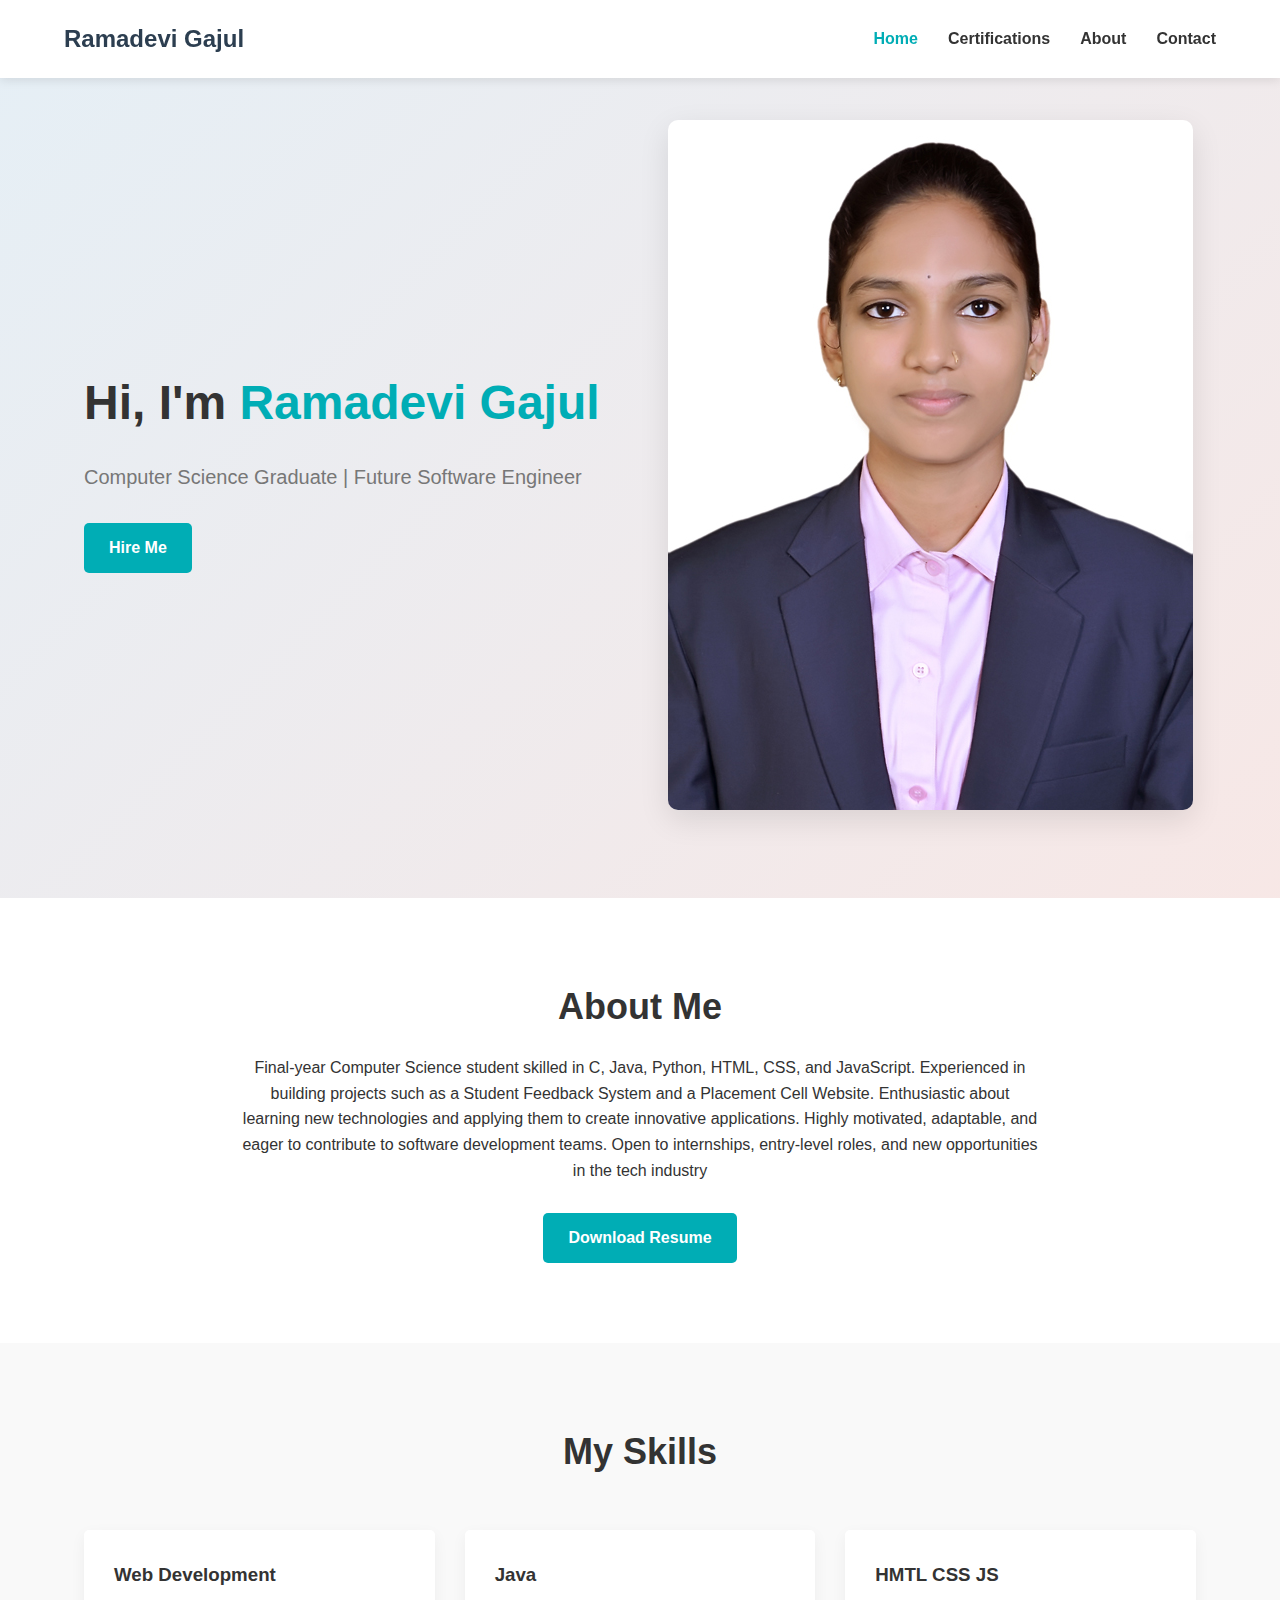
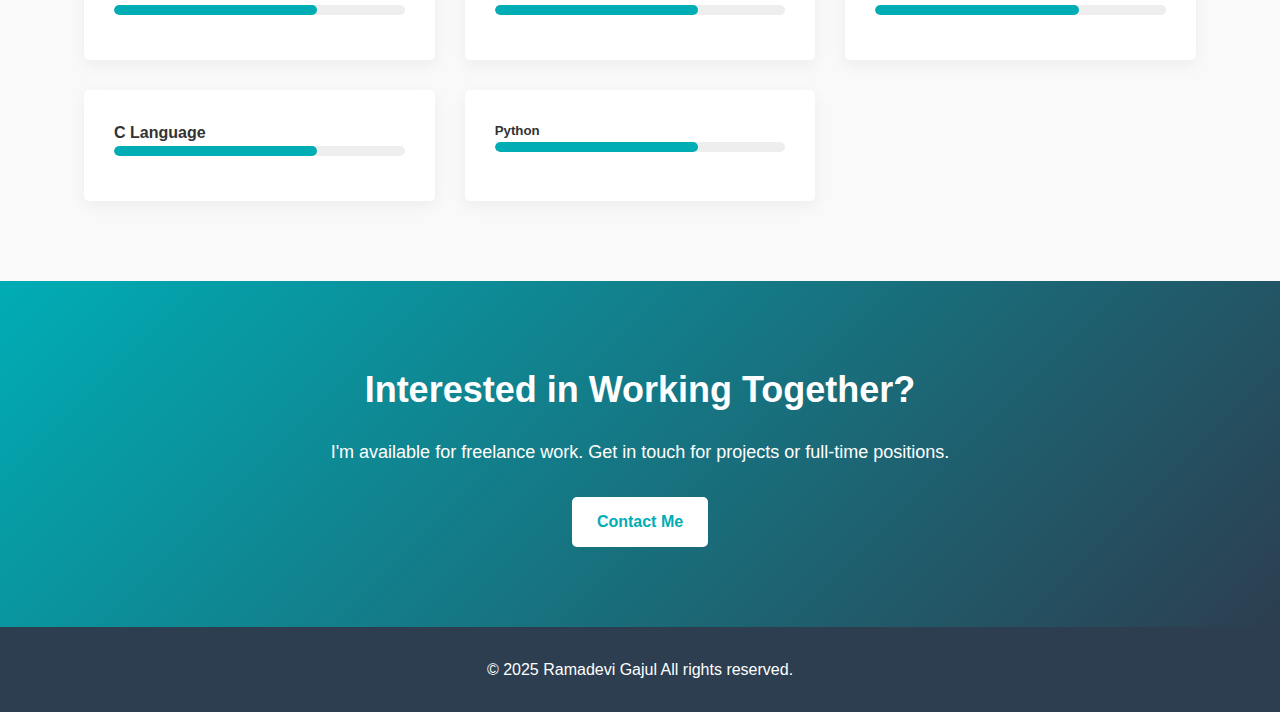
<file: index.html>
<!DOCTYPE html>
<html lang="en">
<head>
    <meta charset="UTF-8">
    <meta name="viewport" content="width=device-width, initial-scale=1.0">
    <title>Your Name | Portfolio</title>
    <link rel="stylesheet" href="css/style.css">
</head>
<body>
    <!-- Header/Navigation -->
    <header>
        <div class="container">
            <div class="logo">Ramadevi Gajul</div>
            <div class="menu-toggle" id="mobile-menu">&#9776;</div>
                <nav id="navbar">
                     <ul>
                       <li><a href="index.html" class="active">Home</a></li>
                        <li><a href="certifications.html">Certifications</a></li>
                        <li><a href="about.html">About</a></li>
                        <li><a href="contact.html">Contact</a></li>
                    </ul>
                </nav>

        </div>
    </header>

    <!-- 1. Hero Section -->
    <section class="hero">
        <div class="container">
            <div class="hero-content">
                <h1>Hi, I'm <span>Ramadevi Gajul</span></h1>
                <p>Computer Science Graduate | Future Software Engineer</p>
                <a href="#hire-me" class="btn">Hire Me</a>
            </div>
            <div class="hero-image">
                <img src="assets/Rama_ID_pic.jpg" alt="Your Name">
            </div>
        </div>
    </section>

    <!-- 2. Experience -->

    <!-- 3. About and Download CV -->
    <section class="about-section">
        <div class="container">
            <div class="about-content">
                <h2>About Me</h2>
                <p>Final-year Computer Science student skilled in C, Java, Python, HTML, CSS, and JavaScript. Experienced in building projects such as a Student Feedback System and a Placement Cell Website. Enthusiastic about learning new technologies and applying them to create innovative applications. Highly motivated, adaptable, and eager to contribute to software development teams. Open to internships, entry-level roles, and new opportunities in the tech industry</p>
            <a href="assets/pdfs/Ramadevi_Gajul_Resume.pdf" class="btn" download>Download Resume</a>
            </div>
        </div>
    </section>

    <!-- 4. Skills -->
    <section class="skills">
        <div class="container">
            <h2>My Skills</h2>
            <div class="skills-grid">
                <div class="skill-item">
                    <h3>Web Development</h3>
                    <div class="skill-bar">
                        <div class="skill-level" style="width: 70%;"></div>
                    </div>
                </div>
                <div class="skill-item">
                    <h3>Java</h3>
                    <div class="skill-bar">
                        <div class="skill-level" style="width: 70%;"></div>
                    </div>
                </div>
                <div class="skill-item">
                    <h3>HMTL CSS JS</h3>
                    <div class="skill-bar">
                        <div class="skill-level" style="width: 70%;"></div>
                    </div>
                </div>
                <div class="skill-item">
                    <h4>C Language</h4>
                    <div class="skill-bar">
                        <div class="skill-level" style="width: 70%;"></div>
                    </div>
                </div>
                <div class="skill-item">
                    <h5>Python</h5>
                    <div class="skill-bar">
                        <div class="skill-level" style="width: 70%;" sytle="font Size=12"></div>
                    </div>
                </div>
            </div>
        </div>
    </section>

    <!-- 5. Hire Me -->
    <section class="hire-me" id="hire-me">
        <div class="container">
            <h2>Interested in Working Together?</h2>
            <p>I'm available for freelance work. Get in touch for projects or full-time positions.</p>
            <a href="contact.html" class="btn">Contact Me</a>
        </div>
    </section>

    <!-- Footer -->
    <footer>
        <div class="container">
            <p>&copy; 2025 Ramadevi Gajul All rights reserved.</p>
        </div>
    </footer>

    <script src="js/script.js"></script>
</body>
</html>
</file>
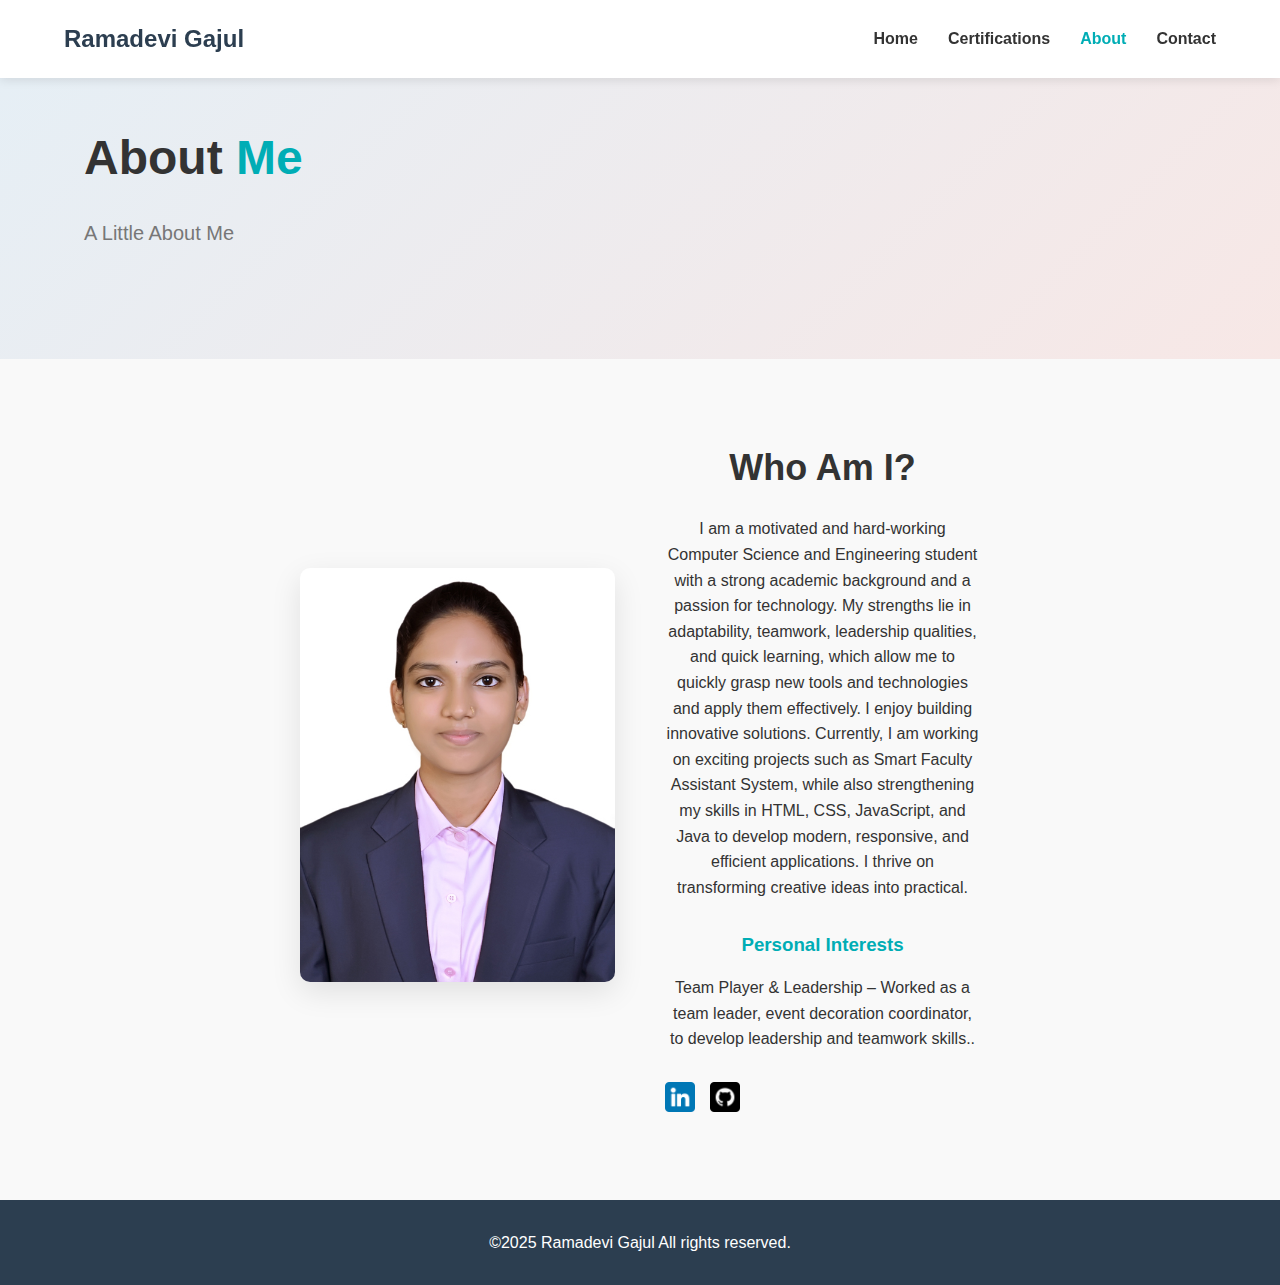
<file: about.html>
<!DOCTYPE html>
<html lang="en">
<head>
    <meta charset="UTF-8">
    <meta name="viewport" content="width=device-width, initial-scale=1.0">
    <title>Your Name | Portfolio</title>
    <link rel="stylesheet" href="css/style.css">
</head>
<body>
    <!-- Header/Navigation -->
    <header>
        <div class="container">
            <div class="logo">Ramadevi Gajul</div>
            <div class="menu-toggle" id="mobile-menu">&#9776;</div>
                <nav id="navbar">
                     <ul>
                       <li><a href="index.html" >Home</a></li>
                        <li><a href="certifications.html">Certifications</a></li>
                        <li><a href="about.html" class="active">About</a></li>
                        <li><a href="contact.html">Contact</a></li>
                    </ul>
                </nav>

        </div>
    </header>
    

    <!-- Same header and footer as index.html -->

    <!-- Hero Section -->
    <section class="hero">
        <div class="container">
            <div class="hero-content">
                <h1>About <span>Me</span></h1>
                <p>A Little About Me</p>
            </div>
        </div>
    </section>

    <!-- About Content -->
    <section class="about-content">
        <div class="container">
            <div class="about-details">
                <div class="about-image">
                    <img src="assets/Rama_ID_pic.jpg" alt="Your Name">
                </div>
                <div class="about-text">
                    <h2>Who Am I?</h2>
                    <p>I am a motivated and hard-working Computer Science and Engineering student with a strong academic background and a passion for technology. My strengths lie in adaptability, teamwork, leadership qualities, and quick learning, which allow me to quickly grasp new tools and technologies and apply them effectively.

I enjoy building innovative solutions. Currently, I am working on exciting projects such as Smart Faculty Assistant System, while also strengthening my skills in HTML, CSS, JavaScript, and Java to develop modern, responsive, and efficient applications. I thrive on transforming creative ideas into practical.
                    <h3>Personal Interests</h3>
                    <p>Team Player & Leadership – Worked as a team leader, event decoration coordinator, to develop leadership and teamwork skills..</p>
                    
                    <div class="social-links">
                        <a href="https://www.linkedin.com/in/ramadevi-gajul-890935291"><img src="assets/linkedin.png" alt="LinkedIn"></a>
                        <a href="https://github.com/ramadevigajul"><img src="assets/github.png" alt="GitHub"></a>
                        <!-- Add more social links as needed -->
                    </div>
                </div>
            </div>
        </div>
    </section>

    <!-- Footer -->
    <footer>
        <div class="container">
            <p>&copy;2025 Ramadevi Gajul All rights reserved.</p>
        </div>
    </footer>

    <script src="js/script.js"></script>
</body>
</html>
</file>
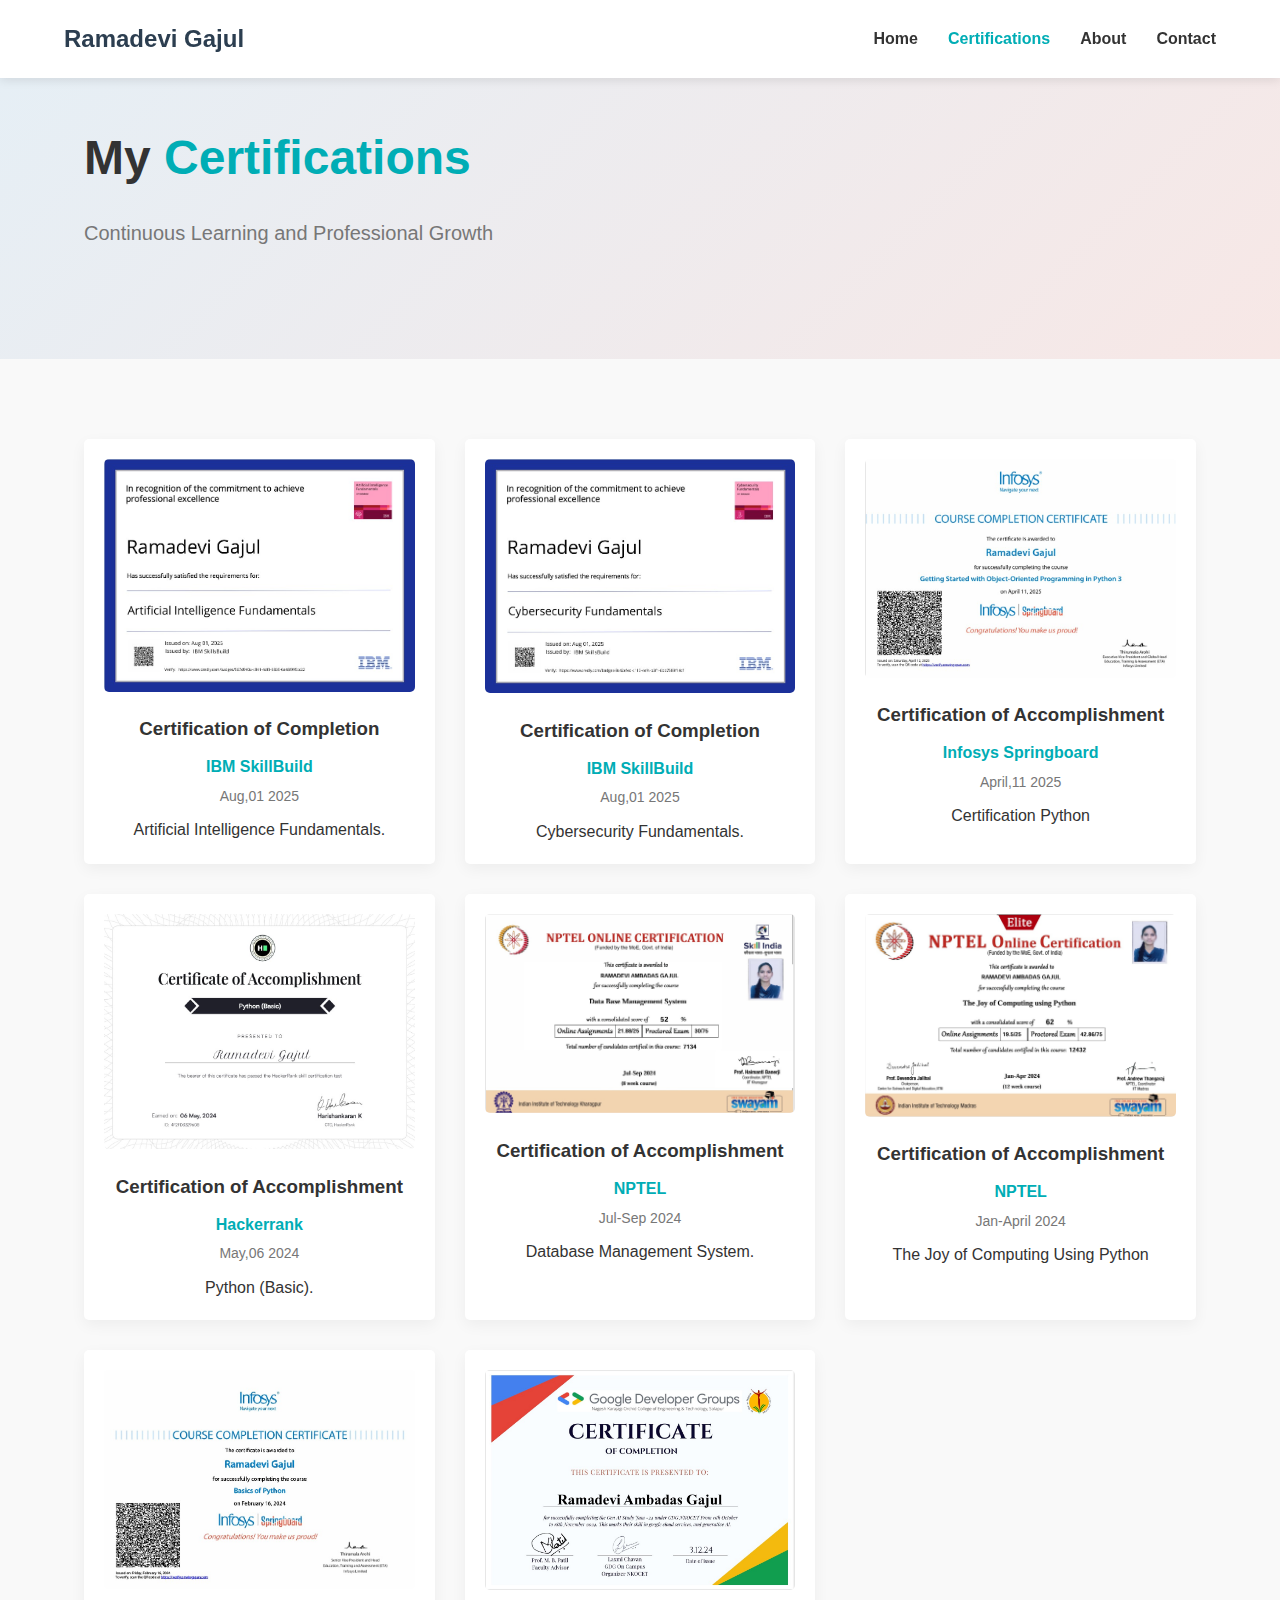
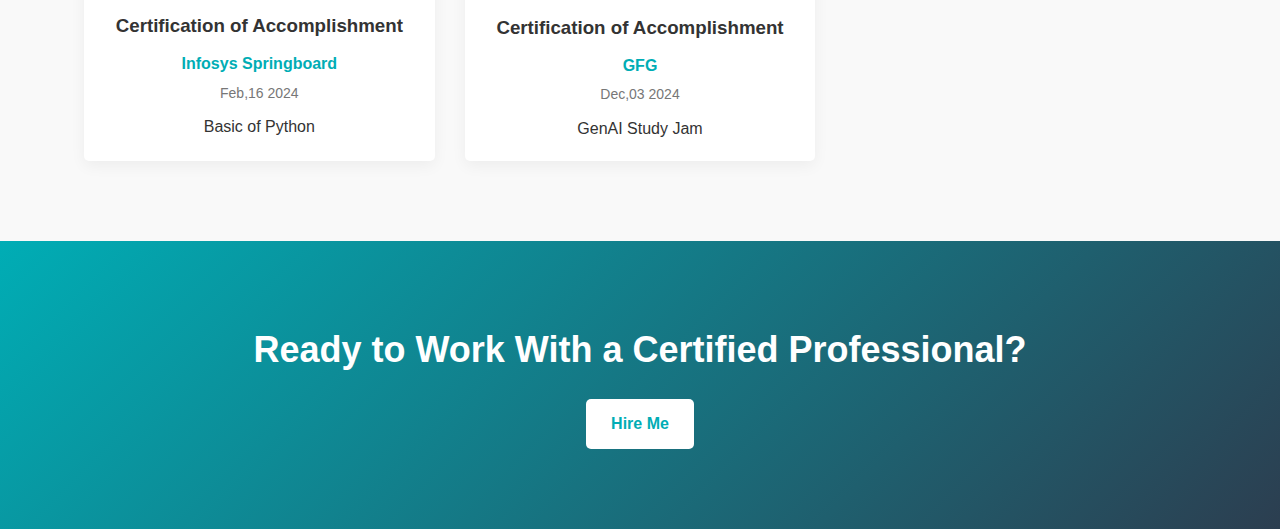
<file: certifications.html>
<!DOCTYPE html>
<html lang="en">
<head>
    <meta charset="UTF-8">
    <meta name="viewport" content="width=device-width, initial-scale=1.0">
    <title>Your Name | Portfolio</title>
    <link rel="stylesheet" href="css/style.css">
</head>
<body>
    <!-- Header/Navigation -->
    <header>
        <div class="container">
            <div class="logo">Ramadevi Gajul</div>
             <div class="menu-toggle" id="mobile-menu">&#9776;</div>
                <nav id="navbar">
                     <ul>
                       <li><a href="index.html" >Home</a></li>
                        <li><a href="certifications.html" class="active">Certifications</a></li>
                        <li><a href="about.html">About</a></li>
                        <li><a href="contact.html">Contact</a></li>
                    </ul>
                </nav>

        </div>
    </header>

    <!-- Same header and footer as index.html -->

    <!-- 1. Hero Section -->
    <section class="hero">
        <div class="container">
            <div class="hero-content">
                <h1>My <span>Certifications</span></h1>
                <p>Continuous Learning and Professional Growth</p>
            </div>
        </div>
    </section>

    <!-- 2. Show certificates with description -->
    <section class="certifications">
        <div class="container">
            <div class="cert-grid">
                <div class="cert-item">
                    <img src="assets/IBM_AI.jpg" alt="Certification Name">
                    <h3>Certification of Completion</h3>
                    <p class="issuer">IBM SkillBuild</p>
                    <p class="date">Aug,01 2025</p>
                    <p class="description">Artificial Intelligence Fundamentals.</p>
                </div>
                <div class="cert-item">
                    <img src="assets/IBM_CyberSecurity.jpg" alt="Certification Name">
                    <h3>Certification of Completion</h3>
                    <p class="issuer">IBM SkillBuild</p>
                    <p class="date">Aug,01 2025</p>
                    <p class="description">Cybersecurity Fundamentals.</p>
                </div>
                 <div class="cert-item">
                    <img src="assets/Infosys_OOP_Python.jpg" alt="Certification Name">
                    <h3>Certification of Accomplishment</h3>
                    <p class="issuer">Infosys Springboard</p>
                    <p class="date">April,11 2025</p>
                    <p class="description">Certification Python </p>
                </div>
                <div class="cert-item">
                    <img src="assets/Hackerrank_Pyhton.jpg" alt="Certification Name">
                    <h3>Certification of Accomplishment</h3>
                    <p class="issuer">Hackerrank</p>
                    <p class="date">May,06  2024</p>
                    <p class="description">Python (Basic).</p>
                </div>
                <div class="cert-item">
                    <img src="assets/NPTEL_DBS.jpg" alt="Certification Name">
                    <h3>Certification of Accomplishment</h3>
                    <p class="issuer">NPTEL</p>
                    <p class="date">Jul-Sep 2024</p>
                    <p class="description">Database Management System.</p>
                </div>
                <div class="cert-item">
                    <img src="assets/NPTEL_Python.jpg" alt="Certification Name">
                    <h3>Certification of Accomplishment</h3>
                    <p class="issuer">NPTEL</p>
                    <p class="date">Jan-April 2024</p>
                    <p class="description">The Joy of Computing Using Python</p>
                </div>
                <div class="cert-item">
                    <img src="assets/Infosys_BasicsOfPython.jpg" alt="Certification Name">
                    <h3>Certification of Accomplishment</h3>
                    <p class="issuer">Infosys Springboard </p>
                    <p class="date">Feb,16 2024</p>
                    <p class="description">Basic of Python </p>
                </div>
               
                <div class="cert-item">
                    <img src="assets/GenAI_StudyJam.jpg" alt="Certification Name">
                    <h3>Certification of Accomplishment</h3>
                    <p class="issuer">GFG</p>
                    <p class="date">Dec,03 2024</p>
                    <p class="description">GenAI Study Jam </p>
                </div>
               
            </div>
        </div>
    </section>

    <!-- 3. Hire Me -->
    <section class="hire-me">
        <div class="container">
            <h2>Ready to Work With a Certified Professional?</h2>
            <a href="contact.html" class="btn">Hire Me</a>
        </div>
    </section>
    <script src="js/script.js"></script>
</body>
</html>
</file>
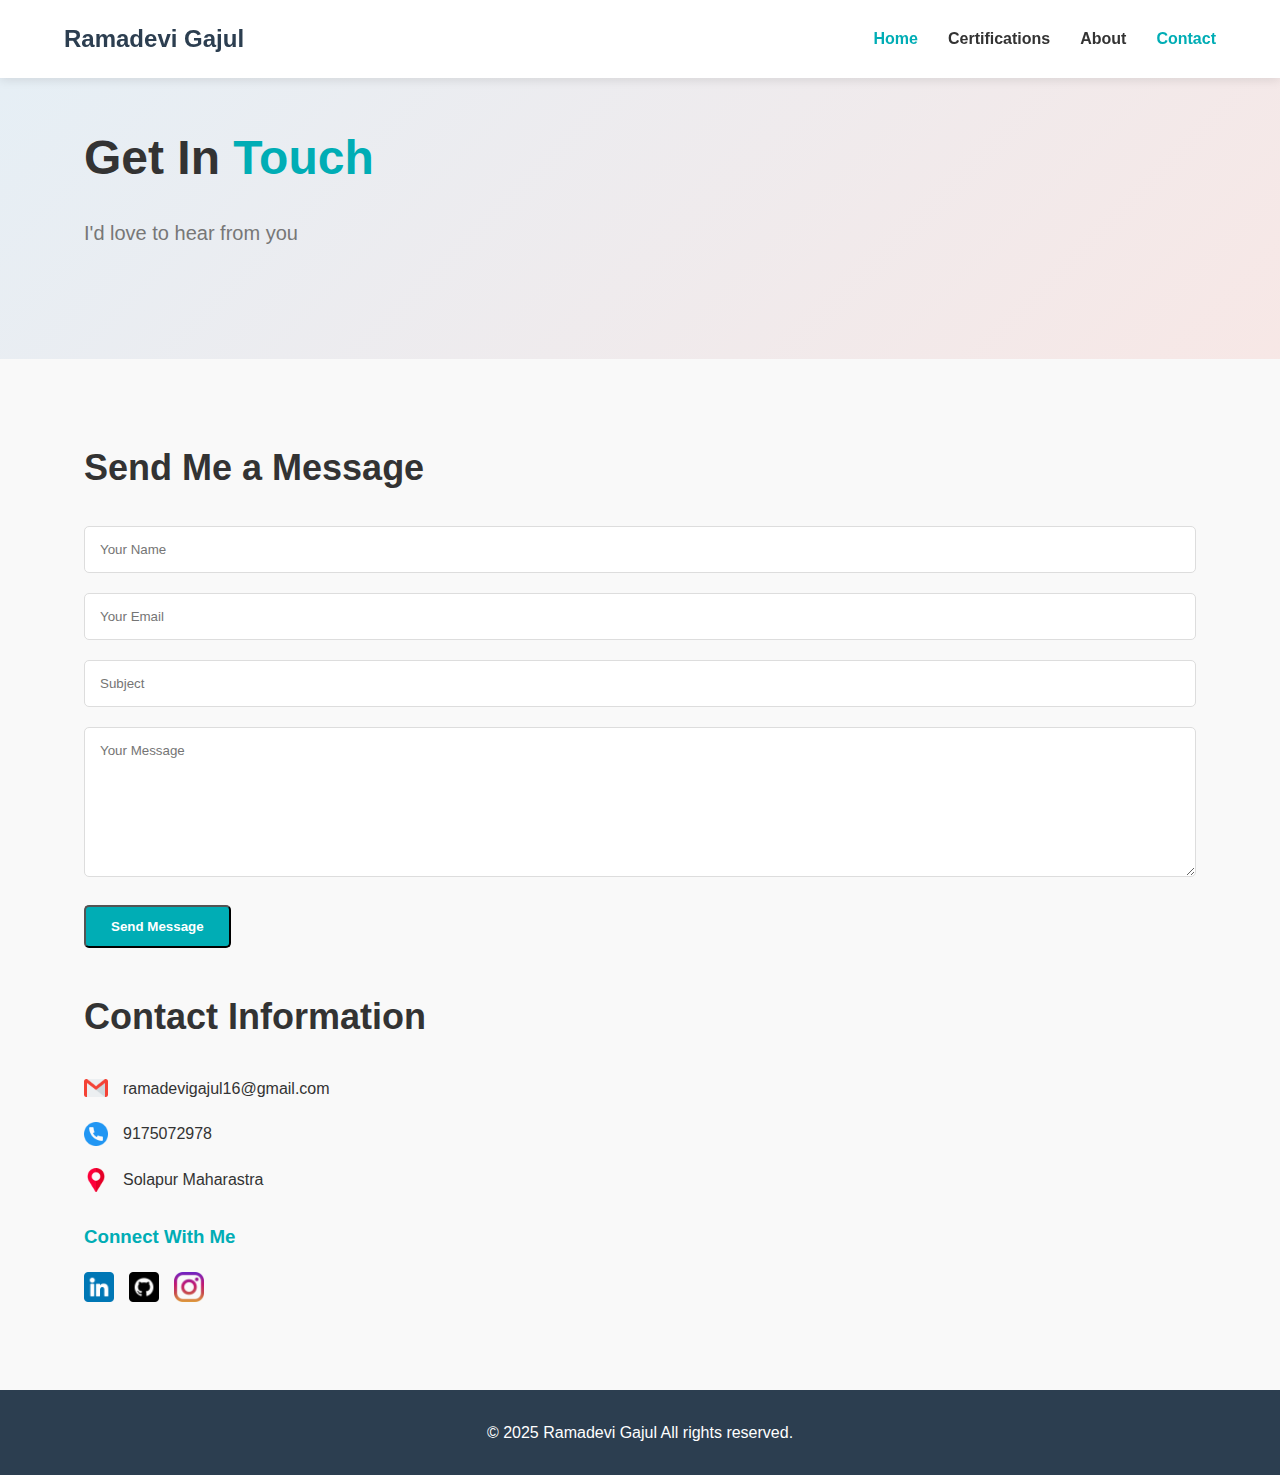
<file: contact.html>
<!DOCTYPE html>
<html lang="en">
<head>
    <meta charset="UTF-8">
    <meta name="viewport" content="width=device-width, initial-scale=1.0">
    <title>Your Name | Portfolio</title>
    <link rel="stylesheet" href="css/style.css">
</head>
<body>
    <!-- Header/Navigation -->
    <header>
        <div class="container">
            <div class="logo">Ramadevi Gajul</div>
             <div class="menu-toggle" id="mobile-menu">&#9776;</div>
                <nav id="navbar">
                     <ul>
                       <li><a href="index.html" class="active">Home</a></li>
                        <li><a href="certifications.html">Certifications</a></li>
                        <li><a href="about.html">About</a></li>
                        <li><a href="contact.html" class="active">Contact</a></li>
                    </ul>
                </nav>

        </div>
    </header>

    <!-- Same header and footer as index.html -->

    <!-- Hero Section -->
    <section class="hero">
        <div class="container">
            <div class="hero-content">
                <h1>Get In <span>Touch</span></h1>
                <p>I'd love to hear from you</p>
            </div>
        </div>
    </section>

    <!-- Contact Form and Info -->
    <section class="contact">
        <div class="container">
            <div class="contact-grid">
                <div class="contact-form">
                    <h2>Send Me a Message</h2>
                    <form>
                        <div class="form-group">
                            <input type="text" placeholder="Your Name" required>
                        </div>
                        <div class="form-group">
                            <input type="email" placeholder="Your Email" required>
                        </div>
                        <div class="form-group">
                            <input type="text" placeholder="Subject">
                        </div>
                        <div class="form-group">
                            <textarea placeholder="Your Message" required></textarea>
                        </div>
                        <button type="submit" class="btn">Send Message</button>
                    </form>
                </div>
                <div class="contact-info">
                    <h2>Contact Information</h2>
                    <div class="info-item">
                        <img src="assets/gmail.png" alt="Email">
                        <p>ramadevigajul16@gmail.com</p>
                    </div>
                    <div class="info-item">
                        <img src="assets/telephone.png" alt="Phone">
                        <p>9175072978</p>
                    </div>
                    <div class="info-item">
                        <img src="assets/placeholder.png" alt="Location">
                        <p>Solapur Maharastra</p>
                    </div>
                    
                    <h3>Connect With Me</h3>
                    <div class="social-links">
                        <a href="https://www.linkedin.com/in/ramadevi-gajul-890935291"><img src="assets/linkedin.png" alt="LinkedIn"></a>
                        <a href="https://github.com/ramadevigajul"><img src="assets/github.png" alt="GitHub"></a>
                        <a href="#"><img src="assets/instagram.png" alt="Instagram"></a>
                    </div>
                </div>
            </div>
        </div>
    </section>

    <!-- Footer -->
    <footer>
        <div class="container">
            <p>&copy; 2025 Ramadevi Gajul All rights reserved.</p>
        </div>
    </footer>

    <script src="js/script.js"></script>
</body>
</html>
</file>
<file: css/style.css>
/* Global Styles */
:root {
    --primary: #00ADB5;
    --secondary: #2c3e50;
    --accent: #e74c3c;
    --background: #f9f9f9;
    --text: #333;
    --light-text: #777;
    --white: #fff;
}

* {
    margin: 0;
    padding: 0;
    box-sizing: border-box;
}

body {
    font-family: 'Open Sans', sans-serif;
    color: var(--text);
    background-color: var(--background);
    line-height: 1.6;
}

h1, h2, h3, h4, h5, h6 {
    font-family: 'Poppins', sans-serif;
    font-weight: 600;
}

.container {
    width: 90%;
    max-width: 1200px;
    margin: 0 auto;
    padding: 0 20px;
}

.btn {
    display: inline-block;
    background-color: var(--primary);
    color: var(--white);
    padding: 12px 25px;
    border-radius: 5px;
    text-decoration: none;
    font-weight: 600;
    transition: all 0.3s ease;
}

.btn:hover {
    background-color: var(--secondary);
    transform: translateY(-3px);
}

section {
    padding: 80px 0;
}

/* Header Styles */
header {
    background-color: var(--white);
    box-shadow: 0 2px 10px rgba(0, 0, 0, 0.1);
    position: fixed;
    width: 100%;
    top: 0;
    z-index: 1000;
}

header .container {
    display: flex;
    justify-content: space-between;
    align-items: center;
    padding: 20px 0;
}

.logo {
    font-size: 24px;
    font-weight: 700;
    color: var(--secondary);
}

nav ul {
    display: flex;
    list-style: none;
}

nav ul li a {
    color: var(--text);
    text-decoration: none;
    margin-left: 30px;
    font-weight: 600;
    transition: color 0.3s ease;
}

nav ul li a:hover, nav ul li a.active {
    color: var(--primary);
}

/* Hero Section */
.hero {
    padding-top: 120px;
    background: linear-gradient(135deg, rgba(52, 152, 219, 0.1) 0%, rgba(231, 76, 60, 0.1) 100%);
}

.hero .container {
    display: flex;
    align-items: center;
    justify-content: space-between;
}

.hero-content {
    flex: 1;
    padding-right: 50px;
}

.hero-content h1 {
    font-size: 48px;
    margin-bottom: 20px;
}

.hero-content h1 span {
    color: var(--primary);
}

.hero-content p {
    font-size: 20px;
    margin-bottom: 30px;
    color: var(--light-text);
}

.hero-image {
    flex: 1;
    text-align: center;
}

.hero-image img {
    max-width: 100%;
    border-radius: 10px;
    box-shadow: 0 10px 30px rgba(0, 0, 0, 0.1);
}

/* Experience Section */
/* Basic Styling */
body {
  font-family: Arial, sans-serif;
  margin: 0;
  padding: 0;
}

.experience {
  padding: 60px 0;
  background-color: #fff;
}
.timeline {
  position: relative;
  margin: 2rem 0;
}

.timeline::after {
  content: '';
  position: absolute;
  width: 4px;
  background:lightgray;
  top: 0;
  bottom: 0;
  left: 50%;
  margin-left: -2px;
}

.timeline-item {
  padding: 1rem;
  position: relative;
  width: 45%;
  background: #f9f9f9;
  border-radius: 8px;
  margin-bottom: 2rem;
}

.timeline-item.left {
  left: 0;
}

.timeline-item.right {
  left: 55%;
}


/* Timeline Circles */

.timeline-item::before {
  content: '';
  position: absolute;
  top: 5px;
  width: 20px;
  height: 20px;
  background: #fff;
  border: 4px solid #2196F3;
  border-radius: 50%;
  z-index: 2;
}

.timeline-item.left::before {
  right: -10px;
}

.timeline-item.right::before {
  left: -10px;
}

/* Date Text */
.timeline-item .date {
  font-size: 14px;
  color: #666;
  margin-bottom: 8px;
}

/* Responsive Fix */
@media (max-width: 350px) {
  .timeline::before {
    left: 20px;
  }

  .timeline-item {
    width: 100%;
    left: 0 !important;
    text-align: left;
    padding-left: 50px;
  }

  .timeline-item.left::before,
  .timeline-item.right::before {
    left: 10px;
  }
}


/* About Section */
.about-section {
    background-color: var(--white);
}

.about-content {
    text-align: center;
    max-width: 800px;
    margin: 0 auto;
}

.about-content h2 {
    margin-bottom: 20px;
    font-size: 36px;
}

.about-content p {
    margin-bottom: 30px;
}

/* Skills Section */
.skills h2 {
    text-align: center;
    margin-bottom: 50px;
    font-size: 36px;
}

.skills-grid {
    display: grid;
    grid-template-columns: repeat(auto-fit, minmax(300px, 1fr));
    gap: 30px;
}

.skill-item {
    background-color: var(--white);
    padding: 30px;
    border-radius: 5px;
    box-shadow: 0 5px 15px rgba(0, 0, 0, 0.05);
}

.skill-item h3 {
    margin-bottom: 15px;
}

.skill-bar {
    height: 10px;
    background-color: #eee;
    border-radius: 5px;
    margin-bottom: 15px;
    overflow: hidden;
}

.skill-level {
    height: 100%;
    background-color: var(--primary);
    border-radius: 5px;
    position: relative;
}

.skill-level::after {
    content: attr(style);
    position: absolute;
    right: 10px;
    top: -25px;
    font-size: 12px;
    color: var(--light-text);
}

/* Hire Me Section */
.hire-me {
    text-align: center;
    background: linear-gradient(135deg, var(--primary) 0%, var(--secondary) 100%);
    color: var(--white);
}

.hire-me h2 {
    margin-bottom: 20px;
    font-size: 36px;
}

.hire-me p {
    margin-bottom: 30px;
    font-size: 18px;
}

.hire-me .btn {
    background-color: var(--white);
    color: var(--primary);
}

.hire-me .btn:hover {
    background-color: var(--accent);
    color: var(--white);
}

/* Certifications Page */
.certifications h2 {
    text-align: center;
    margin-bottom: 50px;
    font-size: 36px;
}

.cert-grid {
    display: grid;
    grid-template-columns: repeat(auto-fit, minmax(300px, 1fr));
    gap: 30px;
}

.cert-item {
    background-color: var(--white);
    padding: 20px;
    border-radius: 5px;
    box-shadow: 0 5px 15px rgba(0, 0, 0, 0.05);
    text-align: center;
}

.cert-item img {
    max-width: 100%;
    height: auto;
    border-radius: 5px;
    margin-bottom: 15px;
}

.cert-item h3 {
    margin-bottom: 10px;
}

.cert-item .issuer {
    color: var(--primary);
    font-weight: 600;
    margin-bottom: 5px;
}

.cert-item .date {
    color: var(--light-text);
    font-size: 14px;
    margin-bottom: 10px;
}
.active {
  color: rgb(0, 255, 247);
  font-weight: bold;
}


/* About Page */
.about-details {
    display: flex;
    align-items: center;
    gap: 50px;
}

.about-image {
    flex: 1;
}

.about-image img {
    max-width: 100%;
    border-radius: 10px;
    box-shadow: 0 10px 30px rgba(0, 0, 0, 0.1);
}

.about-text {
    flex: 1;
}

.about-text h2 {
    margin-bottom: 20px;
    font-size: 36px;
}

.about-text h3 {
    margin: 30px 0 15px;
    color: var(--primary);
}

.social-links {
    display: flex;
    gap: 15px;
    margin-top: 20px;
}

.social-links img {
    width: 30px;
    height: 30px;
    transition: transform 0.3s ease;
}

.social-links img:hover {
    transform: translateY(-5px);
}

/* Contact Page */
.contact-grid {
    display: flex;
    flex-direction: column;
    gap: 40px;
}


.contact-form h2 {
    margin-bottom: 30px;
    font-size: 36px;
}

.form-group {
    margin-bottom: 20px;
}

.form-group input,
.form-group textarea {
    width: 100%;
    padding: 15px;
    border: 1px solid #ddd;
    border-radius: 5px;
    font-family: 'Open Sans', sans-serif;
}

.form-group textarea {
    height: 150px;
    resize: vertical;
}

.contact-info h2 {
    margin-bottom: 30px;
    font-size: 36px;
}

.info-item {
    display: flex;
    align-items: center;
    margin-bottom: 20px;
}

.info-item img {
    width: 24px;
    height: 24px;
    margin-right: 15px;
}

.contact-info h3 {
    margin: 30px 0 15px;
    color: var(--primary);
}

/* Footer */
footer {
    background-color: var(--secondary);
    color: var(--white);
    padding: 30px 0;
    text-align: center;
}

/* Hamburger Icon */


.menu-toggle {
  display: none;
  font-size: 28px;
  cursor: pointer;
  color: var(--secondary);
  position: absolute;
  top: 20px;
  right: 20px;
  z-index: 1100;
}

/* Mobile Nav */
@media (max-width: 768px) {
  .menu-toggle {
    display: block;
  }

  nav ul {
    display: none;
    flex-direction: column;
    background-color: var(--white);
    position: absolute;
    top: 60px;
    right: 20px;
    width: 200px;
    box-shadow: 0 5px 15px rgba(0,0,0,0.1);
  }

  nav ul.showing {
    display: flex;
  }

  nav ul li {
    margin: 10px 0;
    text-align: right;
    margin-right: 20px;
  }
}

/* Make experience timeline stack vertically on mobile */
@media (max-width: 768px) {
  .timeline::after {
    display: none;
  }

  .timeline-item {
    width: 100%;
    left: 0 !important;
    margin-left: 0;
    text-align: left;
  }

  .timeline-item.left::before,
  .timeline-item.right::before {
    left: 10px;
  }

  .timeline-item::before {
    left: -10px !important;  /* Push the blue circle to the left edge */
    right: auto;
  }

  .timeline-item {
    padding-left: 30px; /* Give space so text doesn't overlap the circle */
    width: 100%;
    left: 0 !important;
  }

  .timeline {
    margin-left: 10px;
  }
}

/* Responsive image visibility */
@media (max-width: 768px) {
  .hero .container,
  .about-details {
    flex-direction: column;
    align-items: center;
    text-align: center;
  }

  .hero-content, .about-text {
    padding: 0;
  }

  .hero-image img,
  .about-image img {
    width: 80%;
    max-width: 300px;
    height: auto;
  }
}

/*Contact Text Box*/
@media (max-width: 768px) {
  .form-group input,
  .form-group textarea {
    width: 100%;
    box-sizing: border-box;
  }

  .contact-form,
  .contact-info {
    width: 100%;
  }

  .contact-grid {
    padding: 0 10px;
  }
}
/* index page hire me button*/
@media (max-width: 768px) {
  .hero .container {
    flex-direction: column;
    gap: 20px;
  }

  .hero-content {
    margin-bottom: 10px;
  }

  .hero-image {
    margin-top: 10px;
  }

  .hero .btn {
    margin-bottom: 20px; /* spacing below "Hire Me" button */
  }

  
  section {
    padding: 40px 0;
  }

  .experience {
    padding-bottom: 20px;
  }

  .about-section {
    padding-top: 20px;
  }
}
</file>
